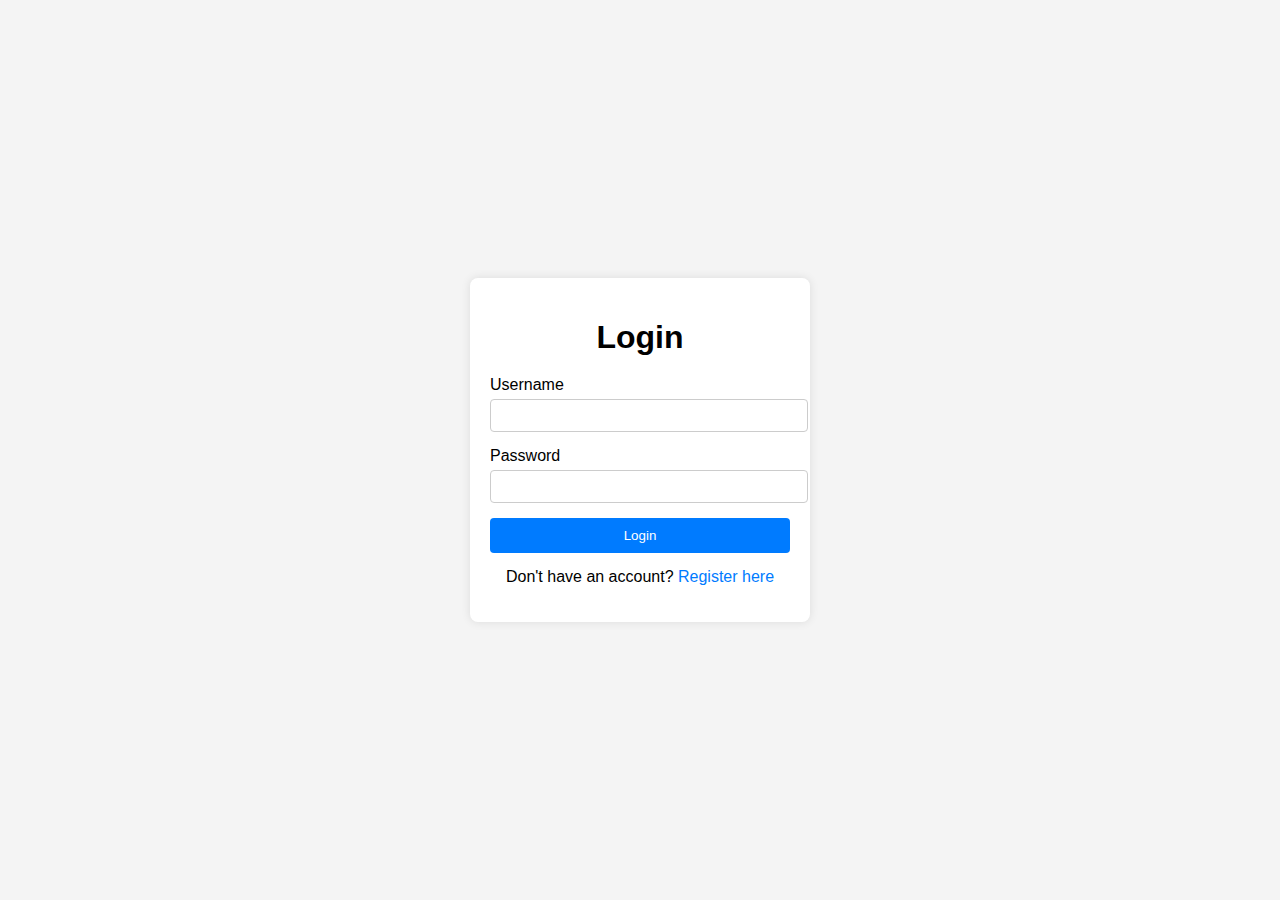
<file: index.html>
<!DOCTYPE html>
<html lang="en">
<head>
    <meta charset="UTF-8">
    <meta name="viewport" content="width=device-width, initial-scale=1.0">
    <title>Student Management System - Login</title>
    <link rel="stylesheet" href="styles.css">
</head>
<body>
    <div class="login-container">
        <h1>Login</h1>
        <form action="home.html" method="post">
            <div class="input-group">
                <label for="username">Username</label>
                <input type="text" id="username" name="username" required>
            </div>
            <div class="input-group">
                <label for="password">Password</label>
                <input type="password" id="password" name="password" required>
            </div>
            <a href="file:///C:/Users/jayap/.vscode/.vscode/indexa.html">
            <button type="button" class="btn"Onclick="login()">Login</button>
            </a>
            <p class="register-link">Don't have an account? <a href="file:///C:/Users/jayap/.vscode/.vscode/ind.html">Register here</a></p>
        </form>
    </div>
</body>
</html>
</file>
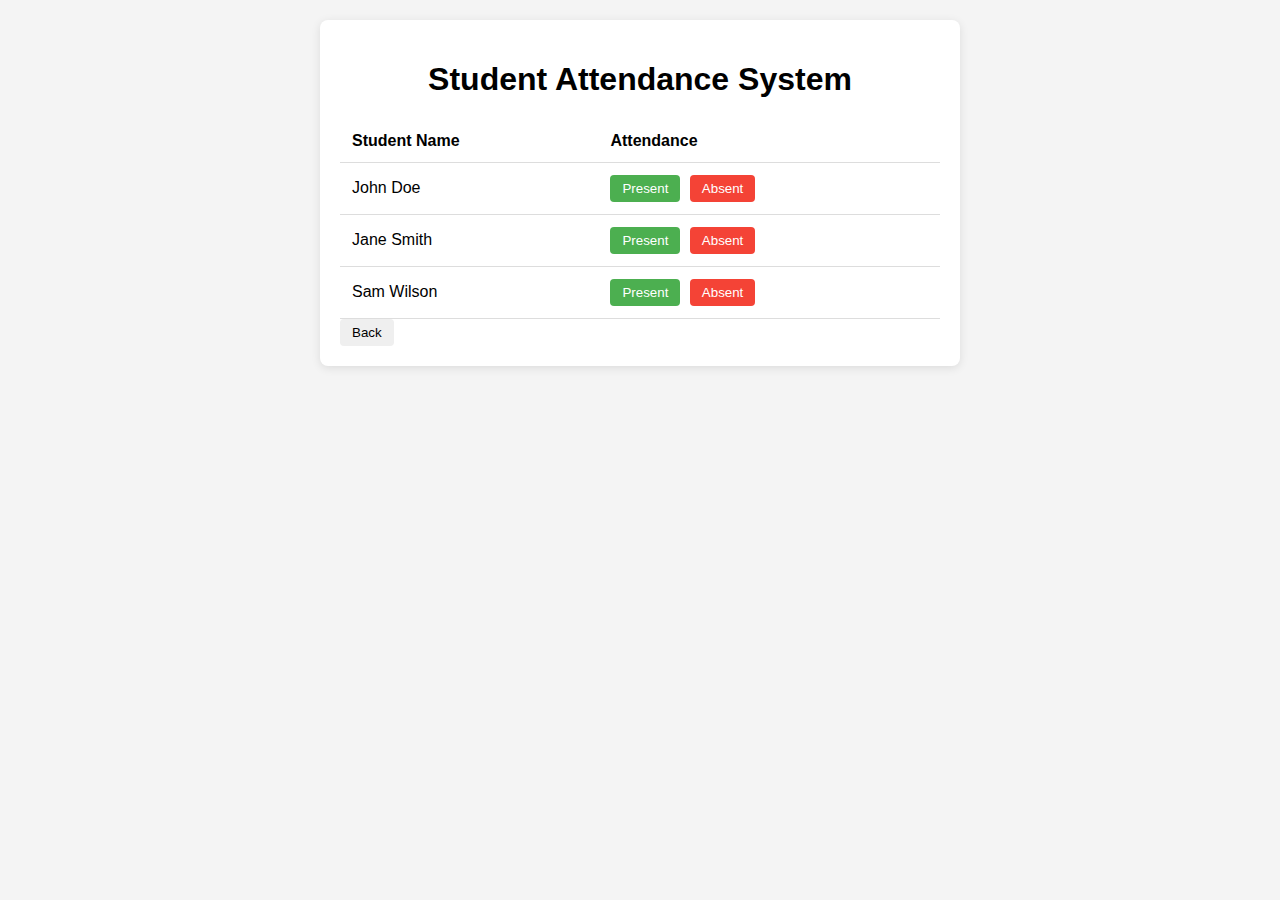
<file: attendence.html>
<!DOCTYPE html>
<html lang="en">
<head>
    <meta charset="UTF-8">
    <meta name="viewport" content="width=device-width, initial-scale=1.0">
    <title>Student Attendance System</title>
    <link rel="stylesheet" href="attendence.css">
</head>
<body>
    <div class="container">
        <h1>Student Attendance System</h1>
        <table>
            <thead>
                <tr>
                    <th>Student Name</th>
                    <th>Attendance</th>
                </tr>
            </thead>
            <tbody>
                <tr>
                    <td>John Doe</td>
                    <td>
                        <button class="present">Present</button>
                        <button class="absent">Absent</button>
                    </td>
                </tr>
                <tr>
                    <td>Jane Smith</td>
                    <td>
                        <button class="present">Present</button>
                        <button class="absent">Absent</button>
                    </td>
                </tr>
                <tr>
                    <td>Sam Wilson</td>
                    <td>
                        <button class="present">Present</button>
                        <button class="absent">Absent</button>
                    </td>
                </tr>
            </tbody>
        </table>
        <a href="file:///C:/Users/jayap/.vscode/.vscode/indexb.html">
        <button class="button" onclick="Back()">Back</button>
        </a>
    </div>

    <script>
        function goBack() {
            window.history.back();
        }
    </script>
</body>
</html>
</file>
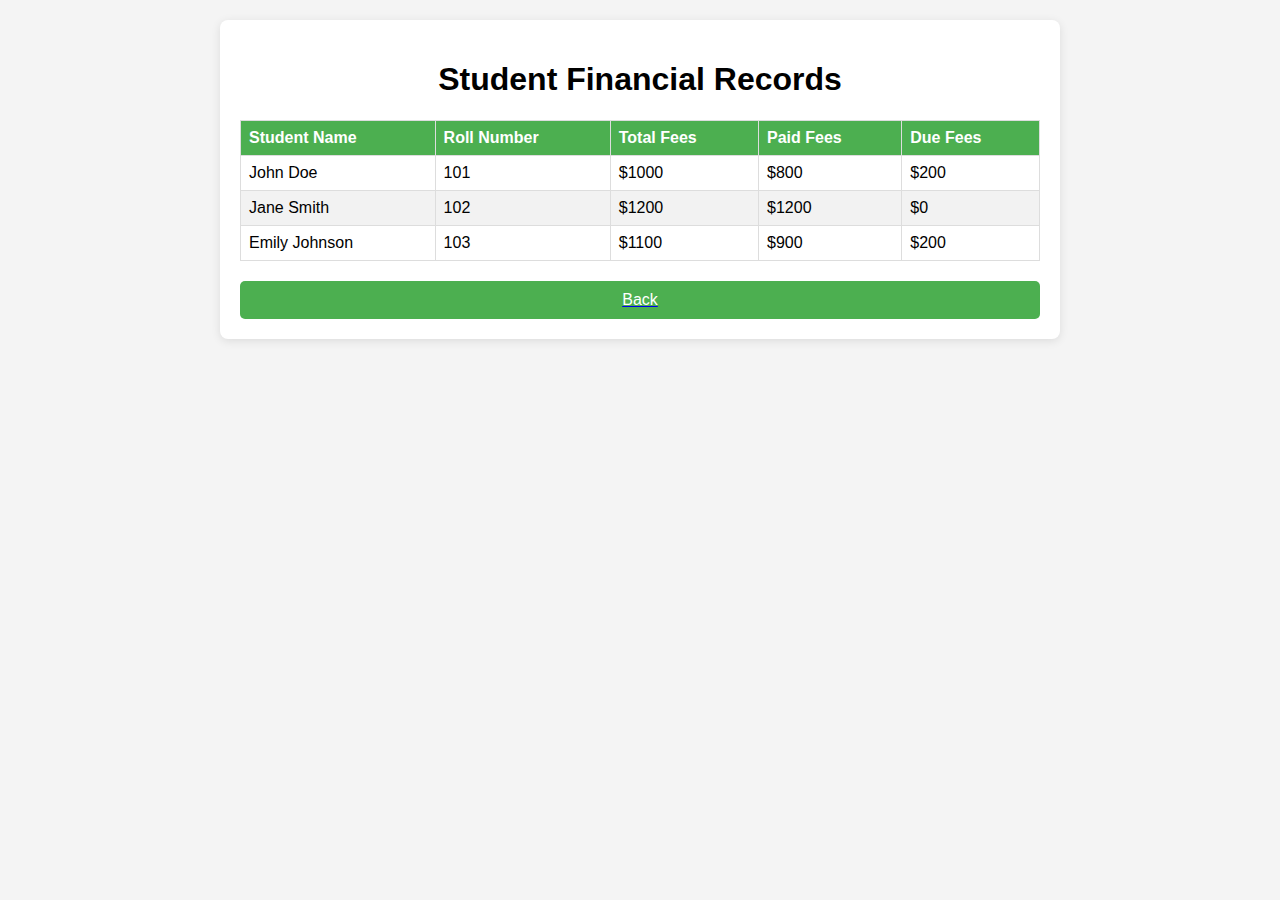
<file: financial.html>
<!DOCTYPE html>
<html lang="en">
<head>
    <meta charset="UTF-8">
    <meta name="viewport" content="width=device-width, initial-scale=1.0">
    <title>Student Financial Records</title>
    <link rel="stylesheet" href="finance.css">
</head>
<body>
    <div class="container">
        <h1>Student Financial Records</h1>
        <table>
            <thead>
                <tr>
                    <th>Student Name</th>
                    <th>Roll Number</th>
                    <th>Total Fees</th>
                    <th>Paid Fees</th>
                    <th>Due Fees</th>
                </tr>
            </thead>
            <tbody>
                <tr>
                    <td>John Doe</td>
                    <td>101</td>
                    <td>$1000</td>
                    <td>$800</td>
                    <td>$200</td>
                </tr>
                <tr>
                    <td>Jane Smith</td>
                    <td>102</td>
                    <td>$1200</td>
                    <td>$1200</td>
                    <td>$0</td>
                </tr>
                <tr>
                    <td>Emily Johnson</td>
                    <td>103</td>
                    <td>$1100</td>
                    <td>$900</td>
                    <td>$200</td>
                </tr>
                <!-- Add more student records as needed -->
            </tbody>
        </table>
        <a href="file:///C:/Users/jayap/.vscode/.vscode/indexb.html">
        <button onclick="Back()">Back</button>
        </a>
    </div>
    <script>
        function goBack() {
            window.history.back();
        }
    </script>
</body>
</html>
</file>
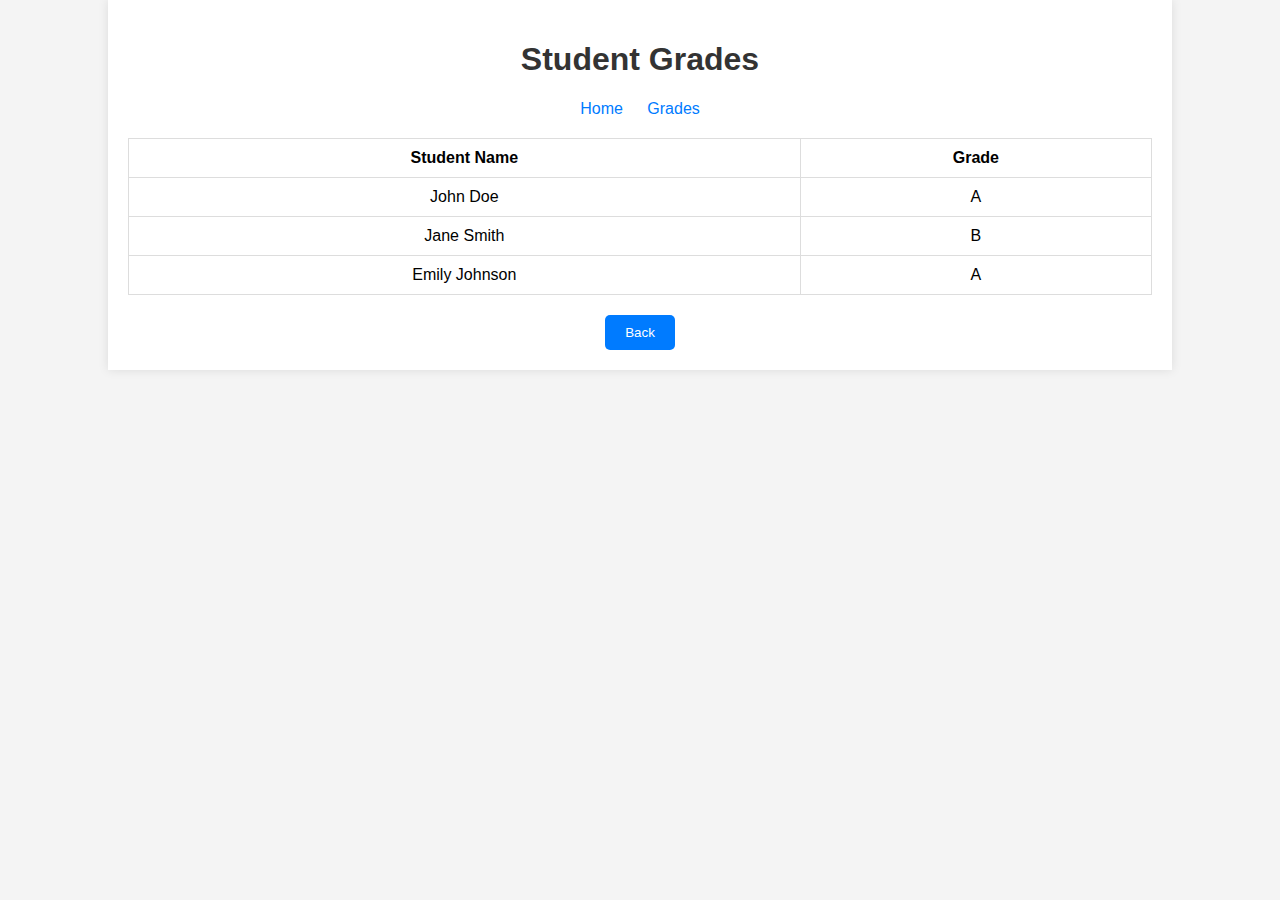
<file: grades.html>
<!DOCTYPE html>
<html lang="en">
<head>
    <meta charset="UTF-8">
    <meta name="viewport" content="width=device-width, initial-scale=1.0">
    <title>Student Grades</title>
    <link rel="stylesheet" href="grade.css">
</head>
<body>
    <div class="container">
        <h1>Student Grades</h1>
        <div class="nav">
            <a href="index.html">Home</a>
            <a href="grades.html">Grades</a>
        </div>
        <div class="content">
            <table>
                <tr>
                    <th>Student Name</th>
                    <th>Grade</th>
                </tr>
                <tr>
                    <td>John Doe</td>
                    <td>A</td>
                </tr>
                <tr>
                    <td>Jane Smith</td>
                    <td>B</td>
                </tr>
                <tr>
                    <td>Emily Johnson</td>
                    <td>A</td>
                </tr>
            </table>
            <a href="file:///C:/Users/jayap/.vscode/.vscode/indexb.html">
            <button type="button"onclick="Back()">Back</button>
            </a>
        </div>
    </div>

    <script>
        function goBack() {
            window.history.back();
        }
    </script>
</body>
</html>
</file>
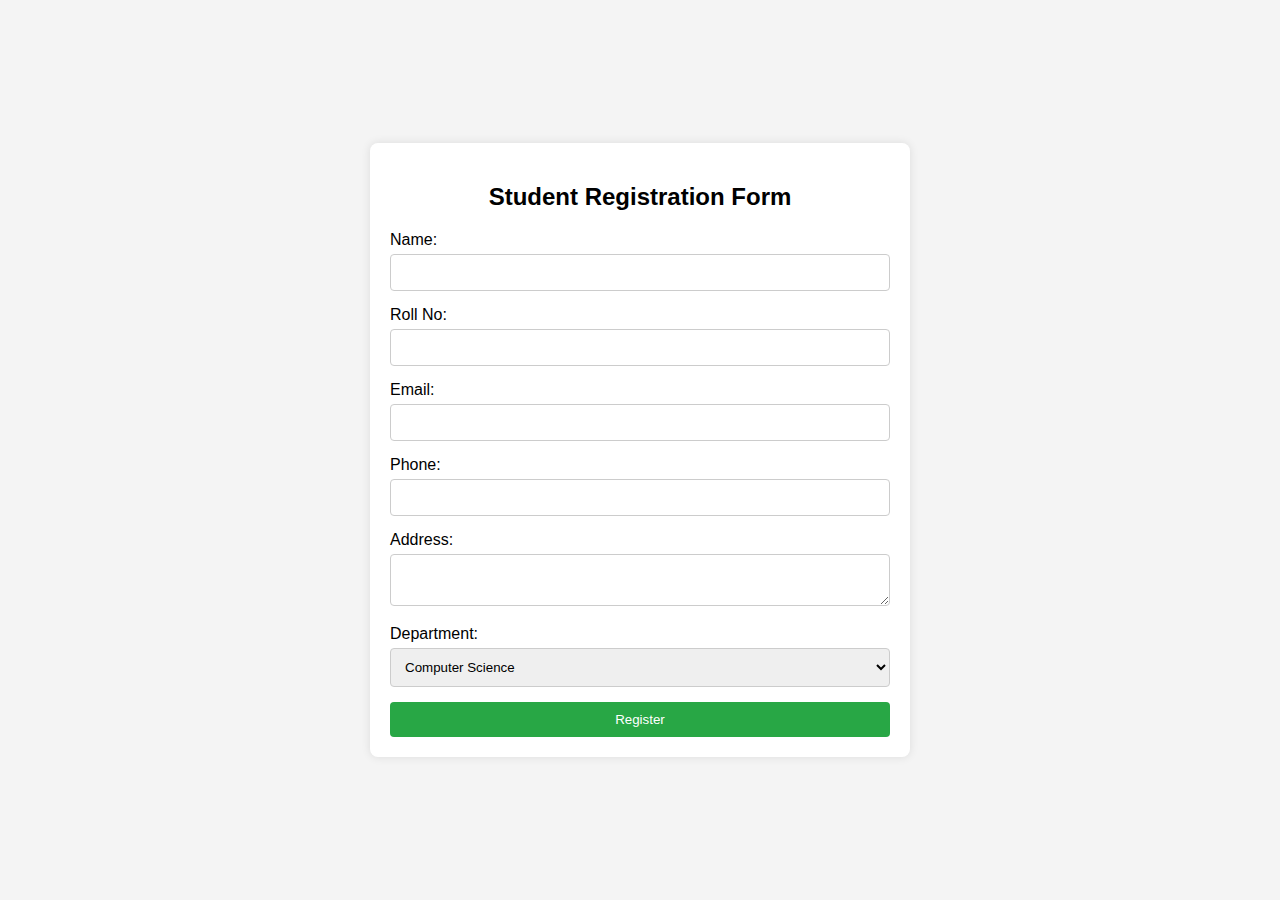
<file: ind.html>
<!DOCTYPE html>
<html lang="en">
<head>
    <meta charset="UTF-8">
    <meta name="viewport" content="width=device-width, initial-scale=1.0">
    <title>Student Registration</title>
    <link rel="stylesheet" href="style.css">
</head>
<body>
    <div class="container">
        <h2>Student Registration Form</h2>
        <form action="register.php" method="post">
            <div class="form-group">
                <label for="name">Name:</label>
                <input type="text" id="name" name="name" required>
            </div>
            <div class="form-group">
                <label for="rollNo">Roll No:</label>
                <input type="text" id="rollNo" name="rollNo" required>
            </div>
            <div class="form-group">
                <label for="email">Email:</label>
                <input type="email" id="email" name="email" required>
            </div>
            <div class="form-group">
                <label for="phone">Phone:</label>
                <input type="tel" id="phone" name="phone" required>
            </div>
            <div class="form-group">
                <label for="address">Address:</label>
                <textarea id="address" name="address" required></textarea>
            </div>
            <div class="form-group">
                <label for="department">Department:</label>
                <select id="department" name="department" required>
                    <option value="CSE">Computer Science</option>
                    <option value="ECE">Electronics</option>
                    <option value="ME">Mechanical</option>
                    <!-- Add more options as needed -->
                </select>
            </div>
            <a href="file:///C:/Users/jayap/.vscode/.vscode/index.html">
            <button type="button" Onclick="register()">Register</button>
            </a>
        </form>
    </div>
</body>
</html>
</file>
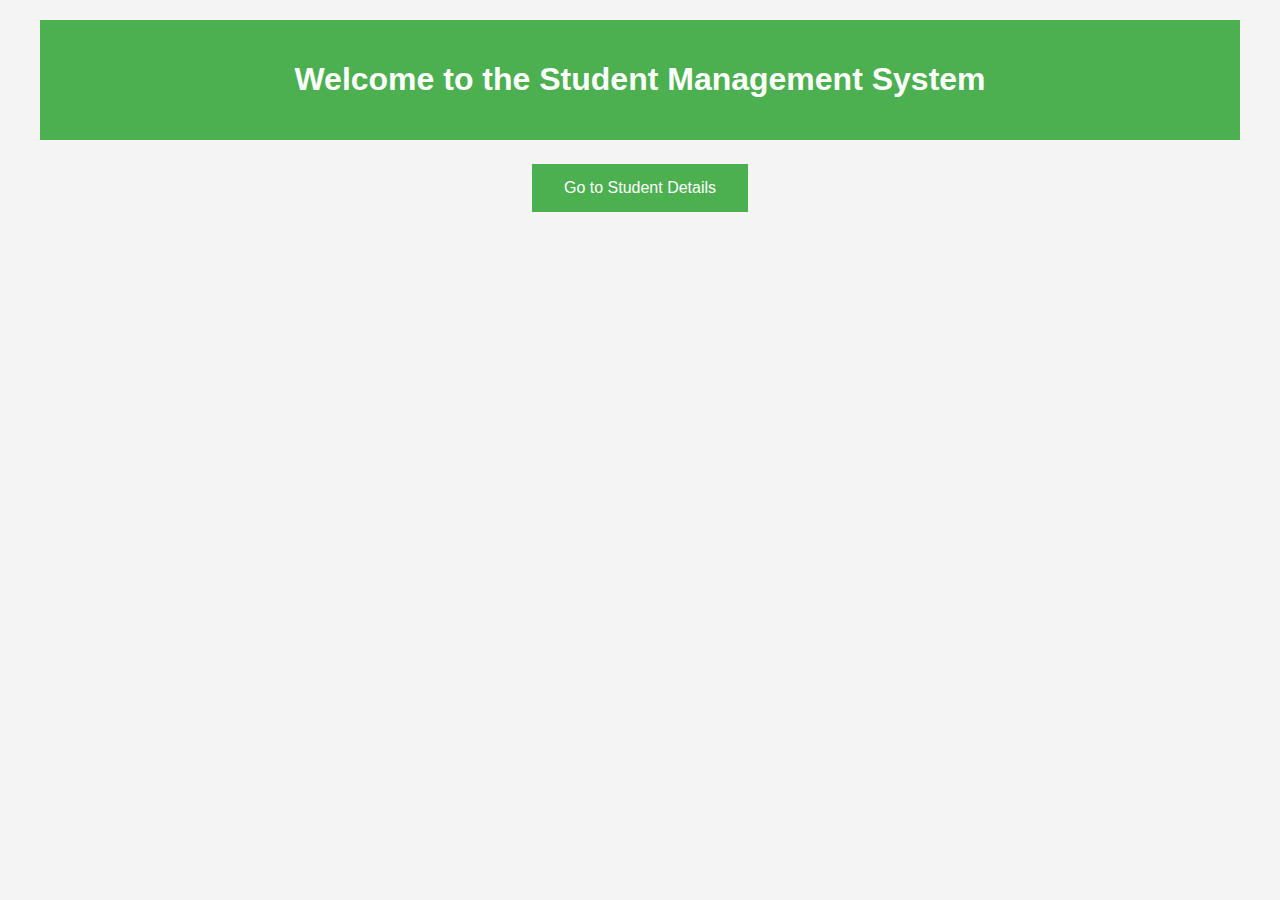
<file: indexa.html>
<!DOCTYPE html>
<html lang="en">
<head>
    <meta charset="UTF-8">
    <meta name="viewport" content="width=device-width, initial-scale=1.0">
    <title>Student Management System</title>
    <link rel="stylesheet" href="styls.css">
</head>
<body>
    <div class="container">
        <header>
            <h1>Welcome to the Student Management System</h1>
        </header>
        <main>
            <button onclick="window.location.href='file:///C:/Users/jayap/.vscode/.vscode/indexb.html'">Go to Student Details</button>
        </main>
    </div>
</body>
</html>
</file>
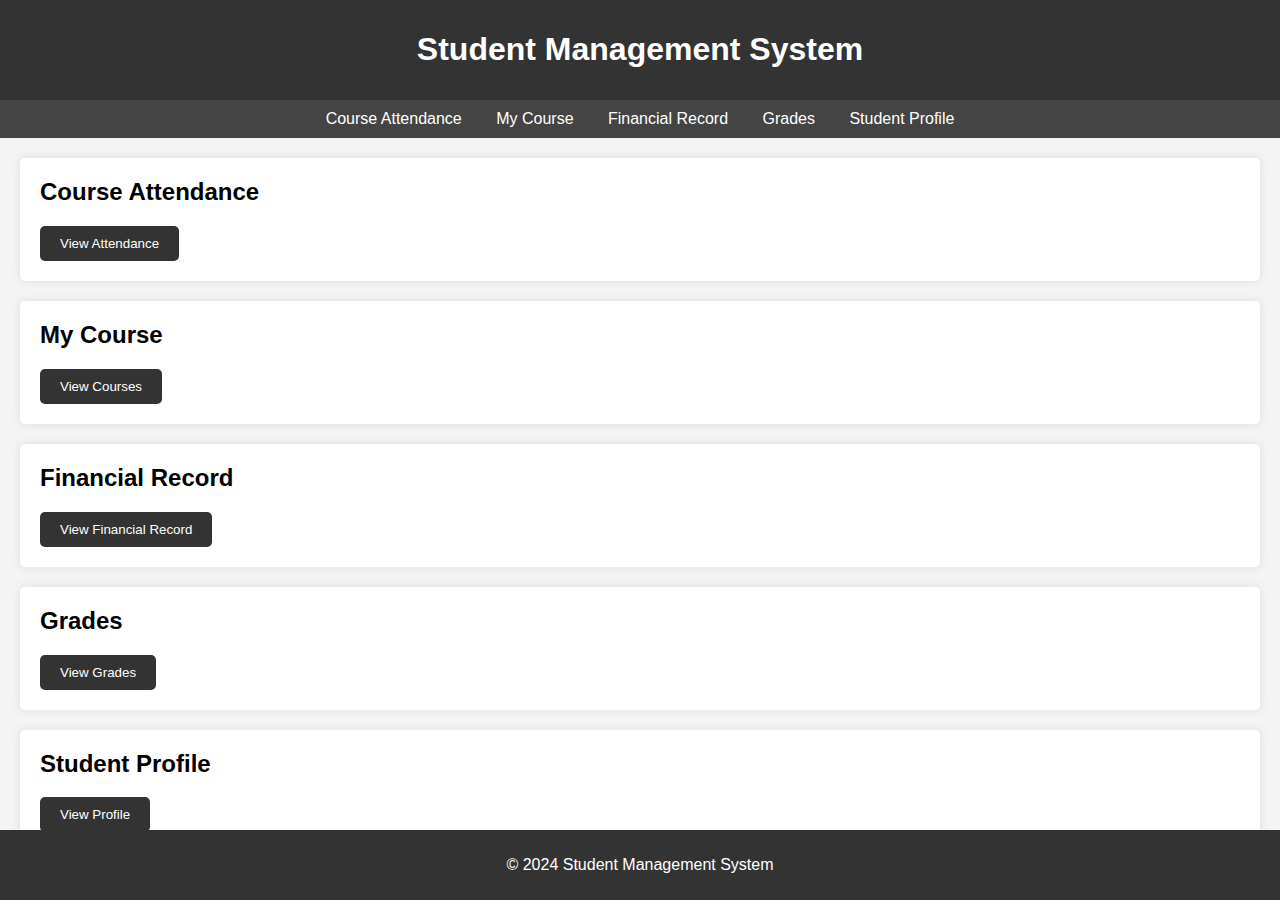
<file: indexb.html>
<!DOCTYPE html>
<html lang="en">
<head>
    <meta charset="UTF-8">
    <meta name="viewport" content="width=device-width, initial-scale=1.0">
    <title>Student Management System</title>
    <link rel="stylesheet" href="styes.css">
</head>
<body>
    <header>
        <h1>Student Management System</h1>
    </header>
    <nav>
        <ul>
            <li><a href="file:///C:/Users/jayap/.vscode/.vscode/attendence.html">Course Attendance</a></li>
            <li><a href="file:///C:/Users/jayap/.vscode/.vscode/indexc.html">My Course</a></li>
            <li><a href="file:///C:/Users/jayap/.vscode/.vscode/financial.html">Financial Record</a></li>
            <li><a href="file:///C:/Users/jayap/.vscode/.vscode/grades.html">Grades</a></li>
            <li><a href="file:///C:/Users/jayap/.vscode/.vscode/profile.html">Student Profile</a></li>
        </ul>
    </nav>
    <main>
        <section id="course-attendance">
            <h2>Course Attendance</h2>
            <a href="file:///C:/Users/jayap/.vscode/.vscode/attendence.html">
            <button type="button"Onclick="view attendence()">View Attendance</button>
            </a>
        </section>
        <section id="my-course">
            <h2>My Course</h2>
            <a href="file:///C:/Users/jayap/.vscode/.vscode/indexc.html">
            <button type="button"Onclick="view courses()">View Courses</button>
            </a>
        </section>
        <section id="financial-record">
            <h2>Financial Record</h2>
            <a href="file:///C:/Users/jayap/.vscode/.vscode/financial.html">
            <button type="button"Onclick="view financial record()">View Financial Record</button>
            </a>
        </section>
        <section id="grades">
            <h2>Grades</h2>
            <a href="file:///C:/Users/jayap/.vscode/.vscode/grades.html">
            <button type="button"Onclick="view grades()">View Grades</button>
            </a>
        </section>
        <section id="student-profile">
            <h2>Student Profile</h2>
            <a href="file:///C:/Users/jayap/.vscode/.vscode/profile.html">
            <button type="button"Onclick="view profile()">View Profile</button>
            </a>
        </section>
    </main>
    <footer>
        <p>&copy; 2024 Student Management System</p>
    </footer>
</body>
</html>
</file>
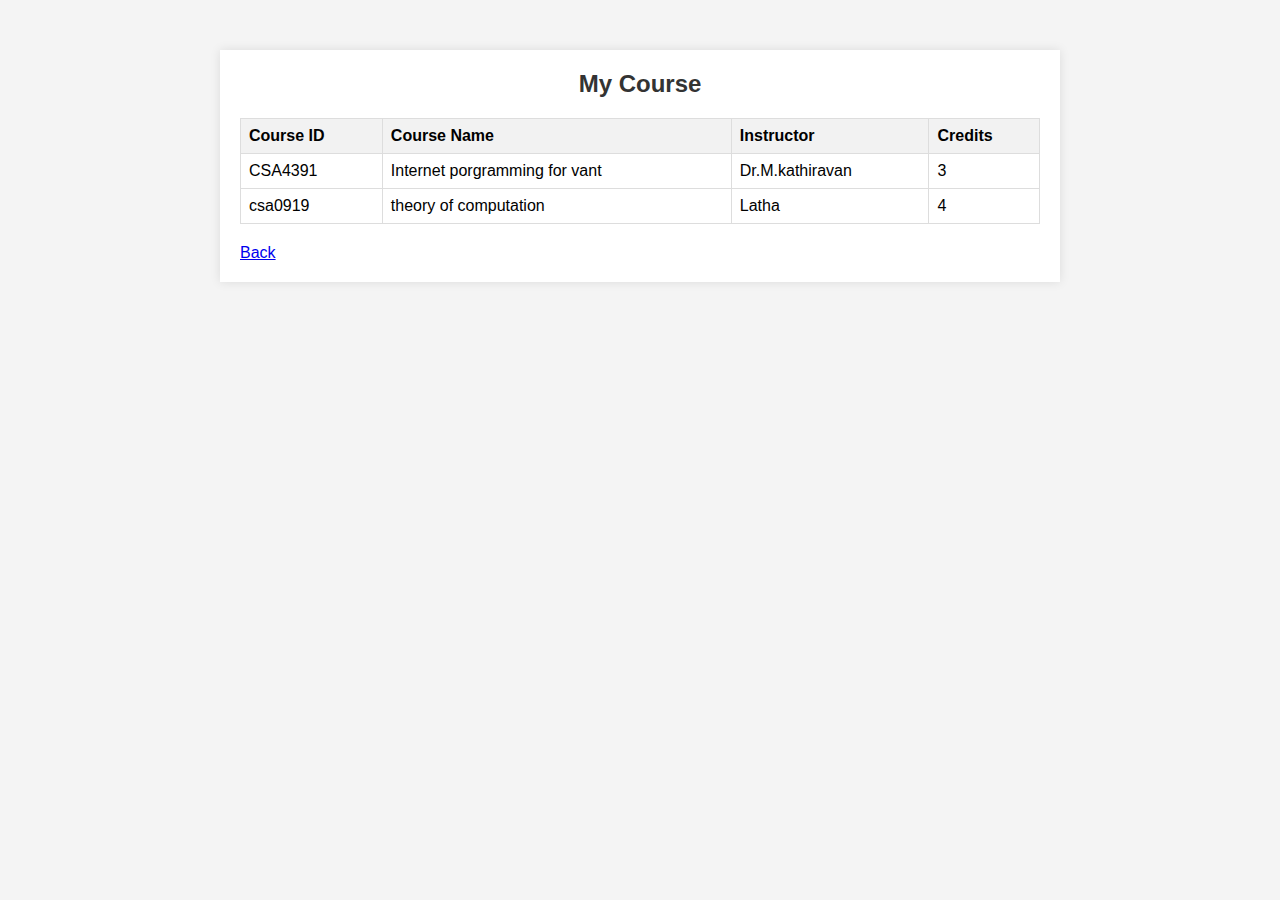
<file: indexc.html>
<!DOCTYPE html>
<html lang="en">
<head>
    <meta charset="UTF-8">
    <meta name="viewport" content="width=device-width, initial-scale=1.0">
    <title>My Course</title>
    <link rel="stylesheet" href="stels.css">
</head>
<body>
    <div class="container">
        <header>
            <h1>My Course</h1>
        </header>
        <main>
            <table>
                <thead>
                    <tr>
                        <th>Course ID</th>
                        <th>Course Name</th>
                        <th>Instructor</th>
                        <th>Credits</th>
                    </tr>
                </thead>
                <tbody>
                    <tr>
                        <td>CSA4391</td>
                        <td>Internet porgramming for vant</td>
                        <td>Dr.M.kathiravan</td>
                        <td>3</td>
                    </tr>
                    <tr>
                        <td>csa0919</td>
                        <td>theory of computation</td>
                        <td>Latha</td>
                        <td>4</td>
                    </tr>
                    <!-- Add more courses as needed -->
                </tbody>
            </table>
            <a href="file:///C:/Users/jayap/.vscode/.vscode/indexb.html"
            <button class="button" onclick="Back()">Back</button>
        </a>
        </main>
    </div>
    <script>
        function goBack() {
            window.history.back();
        }
    </script>
</body>
</html>
</file>
<file: styles.css>
body {
    background-image:url('https://www.sarvika.com/wp-content/uploads/2022/02/Student-Management-System.png');
    font-family: Arial, sans-serif;
    background-color: #f4f4f4;
    display: flex;
    justify-content: center;
    align-items: center;
    height: 100vh;
    margin: 0;
    background-size:cover;
}

.login-container {
    background-color: #fff;
    padding: 20px;
    border-radius: 8px;
    box-shadow: 0 0 10px rgba(0, 0, 0, 0.1);
    width: 300px;
    text-align: center;
}

.login-container h1 {
    margin-bottom: 20px;
}

.input-group {
    margin-bottom: 15px;
    text-align: left;
}

.input-group label {
    display: block;
    margin-bottom: 5px;
}

.input-group input {
    width: 100%;
    padding: 8px;
    border: 1px solid #ccc;
    border-radius: 4px;
}

.btn {
    width: 100%;
    padding: 10px;
    background-color: #007bff;
    color: #fff;
    border: none;
    border-radius: 4px;
    cursor: pointer;
}

.btn:hover {
    background-color: #0056b3;
}

.register-link {
    margin-top: 15px;
}

.register-link a {
    color: #007bff;
    text-decoration: none;
}

.register-link a:hover {
    text-decoration: underline;
}
</file>
<file: attendence.css>
body {
    background-image:url('https://www.sarvika.com/wp-content/uploads/2022/02/Student-Management-System.png');
    font-family: Arial, sans-serif;
    background-color: #f4f4f4;
    margin: 0;
    padding: 20px;
    background-size:cover;
}

.container {
    max-width: 600px;
    margin: auto;
    background: white;
    padding: 20px;
    border-radius: 8px;
    box-shadow: 0 2px 10px rgba(0, 0, 0, 0.1);
}

h1 {
    text-align: center;
}

table {
    width: 100%;
    border-collapse: collapse;
}

th, td {
    padding: 12px;
    text-align: left;
    border-bottom: 1px solid #ddd;
}

button {
    padding: 6px 12px;
    border: none;
    border-radius: 4px;
    cursor: pointer;
    margin-right: 5px;
}

.present {
    background-color: #4caf50;
    color: white;
}

.absent {
    background-color: #f44336;
    color: white;
}

.back-button {
    margin-top: 20px;
    padding: 10px 20px;
    background-color: #007bff;
    color: white;
    border: none;
    border-radius: 4px;
    cursor: pointer;
    display: block;
    width: 100%;
}
</file>
<file: finance.css>
body {
    background-image:url('https://www.sarvika.com/wp-content/uploads/2022/02/Student-Management-System.png');
    font-family: Arial, sans-serif;
    background-color: #f4f4f4;
    margin: 0;
    padding: 20px;
    background-size:cover;
}

.container {
    max-width: 800px;
    margin: auto;
    background: white;
    padding: 20px;
    border-radius: 8px;
    box-shadow: 0 2px 10px rgba(0, 0, 0, 0.1);
}

h1 {
    text-align: center;
}

table {
    width: 100%;
    border-collapse: collapse;
    margin: 20px 0;
}

th, td {
    border: 1px solid #dddddd;
    text-align: left;
    padding: 8px;
}

th {
    background-color: #4CAF50;
    color: white;
}

tr:nth-child(even) {
    background-color: #f2f2f2;
}

button {
    display: block;
    width: 100%;
    padding: 10px;
    margin-top: 20px;
    background-color: #4CAF50;
    color: white;
    border: none;
    border-radius: 5px;
    cursor: pointer;
    font-size: 16px;
}

button:hover {
    background-color: #45a049;
}
</file>
<file: grade.css>
body {
    background-image:url('https://www.sarvika.com/wp-content/uploads/2022/02/Student-Management-System.png');
    font-family: Arial, sans-serif;
    background-color: #f4f4f4;
    margin: 0;
    padding: 0;
    background-size:cover;
}

.container {
    width: 80%;
    margin: 0 auto;
    background-color: #fff;
    padding: 20px;
    box-shadow: 0 0 10px rgba(0, 0, 0, 0.1);
}

h1 {
    text-align: center;
    color: #333;
}

.nav {
    text-align: center;
    margin-bottom: 20px;
}

.nav a {
    margin: 0 10px;
    text-decoration: none;
    color: #007BFF;
}

.nav a:hover {
    text-decoration: underline;
}

.content {
    text-align: center;
}

table {
    width: 100%;
    border-collapse: collapse;
    margin-bottom: 20px;
}

table, th, td {
    border: 1px solid #ddd;
}

th, td {
    padding: 10px;
    text-align: center;
}

button {
    background-color: #007BFF;
    color: white;
    border: none;
    padding: 10px 20px;
    cursor: pointer;
    border-radius: 5px;
}

button:hover {
    background-color: #0056b3;
}
</file>
<file: style.css>
body {
    background-image:url('https://www.sarvika.com/wp-content/uploads/2022/02/Student-Management-System.png');
    font-family: Arial, sans-serif;
    background-color: #f4f4f4;
    display: flex;
    justify-content: center;
    align-items: center;
    height: 100vh;
    margin: 0;
    background-size:cover;
}

.container {
    background-color: #fff;
    padding: 20px;
    border-radius: 8px;
    box-shadow: 0 0 10px rgba(0, 0, 0, 0.1);
    width: 100%;
    max-width: 500px;
}

h2 {
    text-align: center;
    margin-bottom: 20px;
}

.form-group {
    margin-bottom: 15px;
}

label {
    display: block;
    margin-bottom: 5px;
}

input, textarea, select {
    width: 100%;
    padding: 10px;
    border: 1px solid #ccc;
    border-radius: 4px;
    box-sizing: border-box;
}

button {
    width: 100%;
    padding: 10px;
    background-color: #28a745;
    color: #fff;
    border: none;
    border-radius: 4px;
    cursor: pointer;
}

button:hover {
    background-color: #218838;
}
</file>
<file: styls.css>
body {
    background-image:url('https://www.sarvika.com/wp-content/uploads/2022/02/Student-Management-System.png');
    font-family: Arial, sans-serif;
    background-color: #f4f4f4;
    margin: 0;
    padding: 0;
    background-size:cover;
}

.container {
    max-width: 1200px;
    margin: 0 auto;
    padding: 20px;
}

header {
    background-color: #4CAF50;
    color: white;
    padding: 20px 0;
    text-align: center;
}

main {
    margin-top: 20px;
    text-align: center;
}

button {
    background-color: #4CAF50;
    border: none;
    color: white;
    padding: 15px 32px;
    text-align: center;
    text-decoration: none;
    display: inline-block;
    font-size: 16px;
    margin: 4px 2px;
    cursor: pointer;
    transition: background-color 0.3s;
}

button:hover {
    background-color: #45a049;
}
</file>
<file: styes.css>
body {
    font-family: Arial, sans-serif;
    margin: 0;
    padding: 0;
    background-color: #f4f4f4;
}

header {
    background-color: #333;
    color: white;
    padding: 10px 0;
    text-align: center;
}

nav {
    background-color: #444;
    color: white;
    padding: 10px 0;
}

nav ul {
    list-style-type: none;
    margin: 0;
    padding: 0;
    text-align: center;
}

nav ul li {
    display: inline;
    margin: 0 15px;
}

nav ul li a {
    color: white;
    text-decoration: none;
}

main {
    padding: 20px;
}

section {
    background-color: white;
    margin-bottom: 20px;
    padding: 20px;
    border-radius: 5px;
    box-shadow: 0 0 10px rgba(0, 0, 0, 0.1);
}

section h2 {
    margin-top: 0;
}

button {
    background-color: #333;
    color: white;
    border: none;
    padding: 10px 20px;
    cursor: pointer;
    border-radius: 5px;
}

button:hover {
    background-color: #555;
}

footer {
    background-color: #333;
    color: white;
    text-align: center;
    padding: 10px 0;
    position: fixed;
    width: 100%;
    bottom: 0;
}
</file>
<file: stels.css>
body {
    background-image:url('https://www.sarvika.com/wp-content/uploads/2022/02/Student-Management-System.png');
    font-family: Arial, sans-serif;
    background-color: #f4f4f4;
    margin: 0;
    padding: 0;
    background-size:cover;
}

.container {
    max-width: 800px;
    margin: 50px auto;
    background-color: #fff;
    padding: 20px;
    box-shadow: 0 0 10px rgba(0, 0, 0, 0.1);
}

header {
    text-align: center;
    margin-bottom: 20px;
}

header h1 {
    margin: 0;
    font-size: 24px;
    color: #333;
}

table {
    width: 100%;
    border-collapse: collapse;
    margin-bottom: 20px;
}

table, th, td {
    border: 1px solid #ddd;
}

th, td {
    padding: 8px;
    text-align: left;
}

th {
    background-color: #f2f2f2;
}

.back-button {
    display: inline-block;
    padding: 10px 20px;
    font-size: 16px;
    color: #fff;
    background-color: #007bff;
    border: none;
    border-radius: 4px;
    cursor: pointer;
    text-align: center;
}

.back-button:hover {
    background-color: #0056b3;
}
</file>
